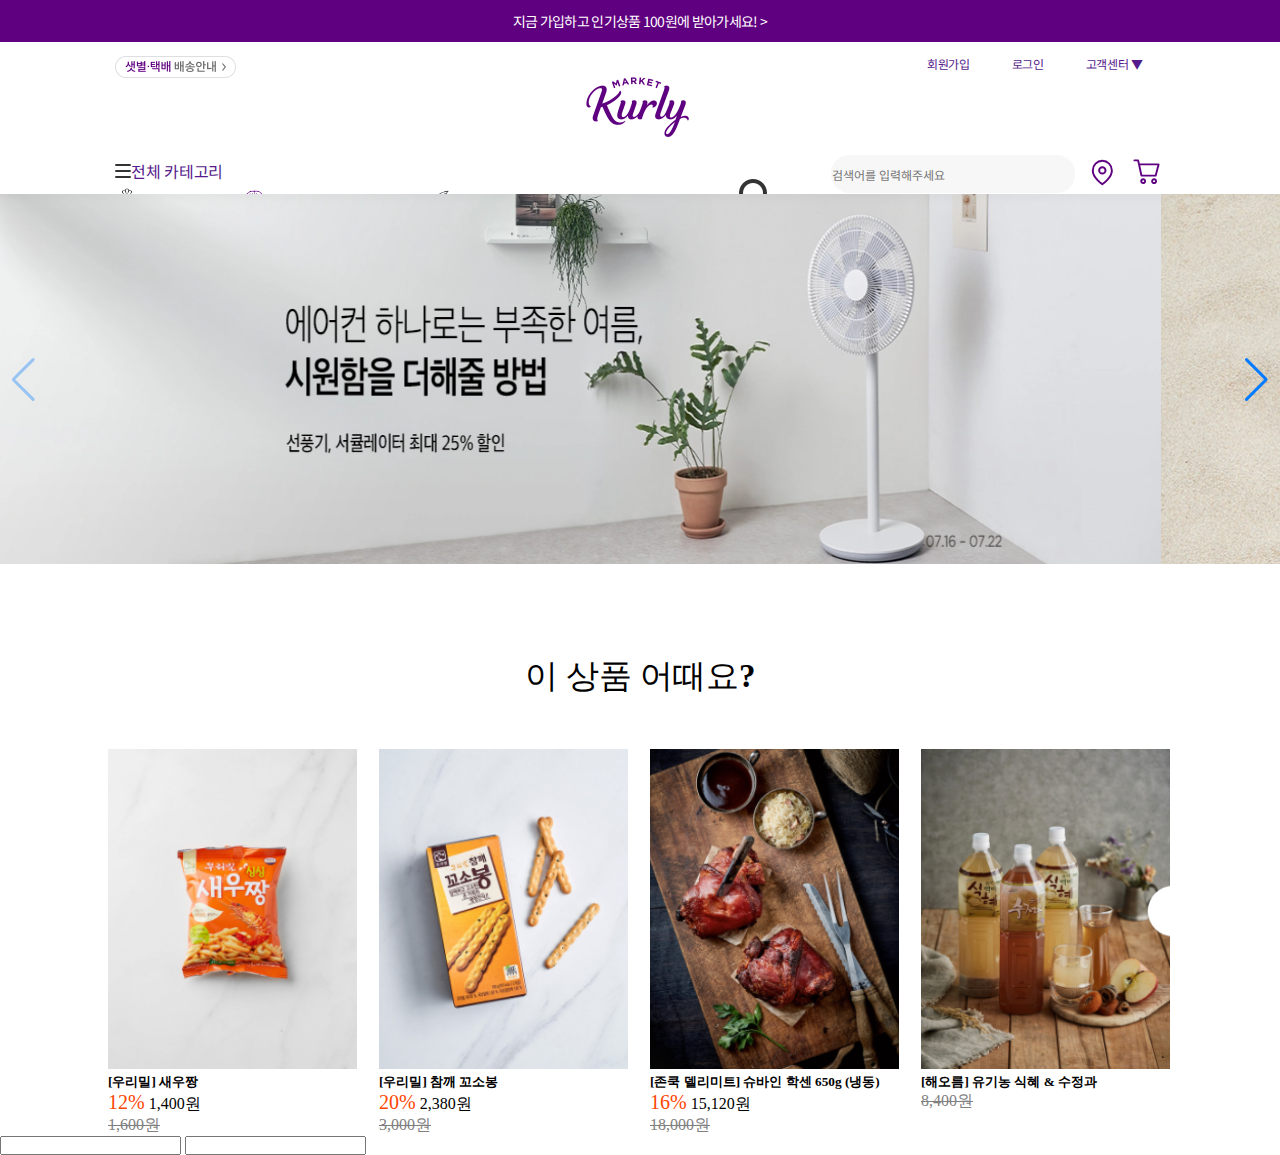
<file: index.html>
<!DOCTYPE html>
<html lang="en">
    <head>
        <meta charset="UTF-8" />
        <meta http-equiv="X-UA-Compatible" content="IE=edge" />
        <meta name="viewport" content="width=device-width, initial-scale=1.0" />
        <title>Market Kurly Main Page</title>

        <link rel="stylesheet" href="swiper.css" />
        <link rel="stylesheet" href="style.css" />
        <script src="js/jquery.js" charset="utf-8"></script>
        <script src="js/swiper.js" charset="utf-8"></script>
        <script src="js/default.js" charset="utf-8"></script>
        <link rel="preconnect" href="https://fonts.googleapis.com" />
        <link rel="preconnect" href="https://fonts.gstatic.com" crossorigin />
        <link
            href="https://fonts.googleapis.com/css2?family=Noto+Sans+KR:wght@300;400;500;700&display=swap"
            rel="stylesheet"
        />
    </head>

    <body>
        <!-- 헤더 -->
        <header>
            <div class="top-banner">
                지금 가입하고 인기상품 100원에 받아가세요! >
            </div>
            <div class="container">
                <div class="service-group">
                    <div class="service-area">
                        <a class="shipping-service">
                            <img src="images/shipping.webp" alt=""
                        /></a>
                        <img src="images/logo.webp" alt="" class="Kurly-logo" />
                        <ul class="list-menu">
                            <li class="join">
                                <a href="" class="highlight">회원가입</a>
                            </li>
                            <li>
                                <a href="" class="log-in">로그인</a>
                            </li>

                            <li class="service-center">
                                <a href="">고객센터 ▼</a>
                                <ul class="content">
                                    <li><a href="">공지사항</a></li>
                                    <li><a href="">자주하는 질문</a></li>
                                    <li><a href="">1:1 문의</a></li>
                                    <li><a href="">상품 제안</a></li>
                                    <li><a href="">에코포장 피드백</a></li>
                                </ul>
                            </li>
                        </ul>
                    </div>
                    <div class="research-service">
                        <ul>
                            <li class="whole-category">
                                <a href=""
                                    ><img src="images/icon.webp" alt="" />전체
                                    카테고리</a
                                >
                                <ul>
                                    <li class="menu">
                                        <a href=""
                                            ><img
                                                src="images/vegetable.png"
                                                alt=""
                                                class="icon"
                                            />채소</a
                                        >
                                    </li>
                                    <li>
                                        <a href=""
                                            ><img
                                                src="images/fruit.png"
                                                alt=""
                                                class="icon"
                                            />과일·견과·쌀</a
                                        >
                                    </li>
                                    <li>
                                        <a href=""
                                            ><img
                                                src="images/seafood.png"
                                                alt=""
                                                class="icon"
                                            />수산·해산·건어물</a
                                        >
                                    </li>
                                    <li>
                                        <a href=""
                                            ><img
                                                src="images/side.png"
                                                alt=""
                                                class="icon"
                                            />정육·계란</a
                                        >
                                    </li>
                                    <li>
                                        <a href=""
                                            ><img
                                                src="images/convenient.png"
                                                alt=""
                                                class="icon"
                                            />국·반찬·메인요리</a
                                        >
                                    </li>
                                    <li>
                                        <a href=""
                                            ><img
                                                src="images/sauce.png"
                                                alt=""
                                                class="icon"
                                            />면·양념·오일</a
                                        >
                                    </li>
                                    <li>
                                        <a href=""
                                            ><img
                                                src="images/snacks.png"
                                                alt=""
                                                class="icon"
                                            />생수·음료·우유·커피</a
                                        >
                                    </li>
                                    <li>
                                        <a href=""
                                            ><img
                                                src="images/cookies.png"
                                                alt=""
                                                class="icon"
                                            />간식·과자·떡</a
                                        >
                                    </li>
                                    <li>
                                        <a href=""
                                            ><img
                                                src="images/deli.png"
                                                alt=""
                                                class="icon"
                                            />베이커리·치즈·델리</a
                                        >
                                    </li>
                                    <li>
                                        <a href=""
                                            ><img
                                                src="images/health.png"
                                                alt=""
                                                class="icon"
                                            />건강식품</a
                                        >
                                    </li>
                                    <li>
                                        <a href=""
                                            ><img
                                                src="images/living.png"
                                                alt=""
                                                class="icon"
                                            />생활용품·리빙</a
                                        >
                                    </li>
                                    <li>
                                        <a href=""
                                            ><img
                                                src="images/beauty.png"
                                                alt=""
                                                class="icon"
                                            />스킨케어·메이크업</a
                                        >
                                    </li>
                                    <li>
                                        <a href=""
                                            ><img
                                                src="images/body.png"
                                                alt=""
                                                class="icon"
                                            />헤어·바디·구강</a
                                        >
                                    </li>
                                    <li>
                                        <a href=""
                                            ><img
                                                src="images/kitchen.png"
                                                alt=""
                                                class="icon"
                                            />주방용품</a
                                        >
                                    </li>
                                    <li>
                                        <a href=""
                                            ><img
                                                src="images/electronic1.png"
                                                alt=""
                                                class="icon"
                                            />가전제품</a
                                        >
                                    </li>
                                    <li>
                                        <a href=""
                                            ><img
                                                src="images/kids1.png"
                                                alt=""
                                                class="icon"
                                            />베이비·키즈</a
                                        >
                                    </li>
                                    <li>
                                        <a href=""
                                            ><img
                                                src="images/pet1.png"
                                                alt=""
                                                class="icon"
                                            />반려동물</a
                                        >
                                        >
                                    </li>
                                    <li>
                                        <a href=""
                                            ><img
                                                src="images/recommend1.webp"
                                                alt=""
                                                class="icon"
                                            />컬리의 추천</a
                                        >
                                    </li>
                                </ul>
                            </li>
                            <li class="new-goods">신상품</li>
                            <li class="best-goods">베스트</li>
                            <li class="inexpensive-goods">알뜰쇼핑</li>
                            <li class="chance">특가/혜택</li>
                            <li class="search-bar"></li>
                        </ul>
                        <div class="search-bar">
                            <input
                                type="text"
                                placeholder="검색어를 입력해주세요"
                                class="search-blank"
                            />
                            <div class="search-icon">
                                <img src="images/search-icon.webp" alt="" />
                            </div>
                        </div>
                        <div class="location">
                            <img src="images/site.svg" alt="" />
                        </div>
                        <div class="cart">
                            <img src="images/shoppingcart.svg" alt="" />
                        </div>
                    </div>
                </div>
            </div>
        </header>

        <!-- 슬라이더 -->
        <div class="swiper-container slider">
            <div class="swiper-wrapper">
                <div class="swiper-slide bg1">
                    <img src="images/banner1.png" alt="" />
                </div>
                <div class="swiper-slide bg2">
                    <img src="images/banner2.png" alt="" />
                </div>
                <div class="swiper-slide bg3">
                    <img src="images/banner3.png" alt="" />
                </div>
                <div class="swiper-slide bg4">
                    <img src="images/banner4.png" alt="" />
                </div>
                <div class="swiper-slide bg5">
                    <img src="images/banner5.png" alt="" />
                </div>
                <div class="swiper-slide bg6">
                    <img src="images/banner6.png" alt="" />
                </div>
                <div class="swiper-slide bg7">
                    <img src="images/banner7.png" alt="" />
                </div>
                <div class="swiper-slide bg8">
                    <img src="images/banner8.png" alt="" />
                </div>
                <div class="swiper-slide bg9">
                    <img src="images/banner9.png" alt="" />
                </div>
                <div class="swiper-slide bg10">
                    <img src="images/banner10.png" alt="" />
                </div>
                <div class="swiper-slide bg11">
                    <img src="images/banner11.png" alt="" />
                </div>
                <div class="swiper-slide bg12">
                    <img src="images/banner12.png" alt="" />
                </div>
            </div>
            <div class="swiper-button-next"></div>
            <div class="swiper-button-prev"></div>
        </div>

        <!-- 이 상품 어때요? (섹션 1) -->
        <section>
            <div class="container">
                <div class="section-head">이 상품 어때요?</div>
                <ul class="goods-list">
                    <li class="good">
                        <div class="card">
                            <img
                                src="images/goods1.png"
                                alt=""
                                class="card-image-top"
                            />
                            <div class="card-body">
                                <h5 class="card-title">[우리밀] 새우짱</h5>
                                <div class="card-price">
                                    <span class="sale-rate">12%</span> 1,400원
                                </div>
                                <div class="before-price">1,600원</div>
                            </div>
                        </div>
                    </li>
                    <li class="good">
                        <div class="card">
                            <img
                                src="images/goods2.png"
                                alt=""
                                class="card-image-top"
                            />
                            <div class="card-body">
                                <h5 class="card-title">[우리밀] 참깨 꼬소봉</h5>
                                <div class="card-price">
                                    <span class="sale-rate">20%</span> 2,380원
                                </div>
                                <div class="before-price">3,000원</div>
                            </div>
                        </div>
                    </li>
                    <li class="good">
                        <div class="card">
                            <img
                                src="images/goods3.png"
                                alt=""
                                class="card-image-top"
                            />
                            <div class="card-body">
                                <h5 class="card-title">
                                    [존쿡 델리미트] 슈바인 학센 650g (냉동)
                                </h5>
                                <div class="card-price">
                                    <span class="sale-rate">16%</span> 15,120원
                                </div>
                                <div class="before-price">18,000원</div>
                            </div>
                        </div>
                    </li>
                    <li class="good">
                        <div class="card">
                            <img
                                src="images/goods4.png"
                                alt=""
                                class="card-image-top"
                            />
                            <div class="card-body">
                                <h5 class="card-title">
                                    [해오름] 유기농 식혜 & 수정과
                                </h5>
                                <div class="before-price">8,400원</div>
                            </div>
                        </div>
                    </li>
                </ul>
            </div>
        </section>
    </body>

    <div>
        <input type="text" />
        <input type="text" />
    </div>
</html>
</file>
<file: style.css>
* {
    margin: 0;
    padding: 0;
}
a {
    text-decoration: none;
}
ul,
li {
    list-style: none;
}
.container {
    width: 1050px;
    margin: 0 auto;
}
.top-banner {
    display: block;
    text-align: center;
    line-height: 42px;
    height: 42px;
    background-color: #5f0080;
    color: white;
    font-size: 14px;
    font-family: "Noto Sans KR", sans-serif;
    letter-spacing: -0.05em;
}
.shipping-service img {
    width: 121px;
    height: 22px;
    margin-top: 10px;
}
.list-menu {
    font-family: "Noto Sans KR", sans-serif;
    font-size: 12px;
    height: 37px;
}
.list-menu li .log-in,
.service-center {
    margin-left: 10px;
}
.Kurly-logo {
    width: 103px;
    height: 79px;
    margin-left: 122px;
    margin-top: 15px;
    margin-bottom: 15px;
}
.service-area {
    display: flex;
    justify-content: space-between;
    font-family: "Noto Sans KR", sans-serif;
    padding-top: 4px;
    letter-spacing: -0.3px;
    font-size: 16px;
    color: #333;
}
.research-service {
    display: flex;
    justify-content: space-between;
    font-family: "Noto Sans KR", sans-serif;
    letter-spacing: -0.3px;
    font-size: 16px;
    color: #333;
    height: 39px;
}
.research-service ul li {
    margin-right: 75px;
    padding-top: 4px;
}
.search-blank {
    background-color: #f7f7f7;
    border: 1px solid #f7f7f7;
    border-radius: 18px;
    width: 242px;
    height: 36px;
    font-family: "Noto Sans KR", sans-serif;
    font-size: 12px;
    color: #666;
    line-height: 16px;
    outline: none;
}
.search-bar {
    position: relative;
}
.search-icon {
    display: inline-block;
    position: absolute;
    right: 108px;
    top: 10px;
    width: 242px;
}
.icon img {
    margin-right: 15px;
}
.location img,
.cart img {
    width: 35px;
    margin-left: 10px;
}
.service-area li {
    float: left;
    height: 37px;
    padding: 0 22px 0 10px;
    color: #333;
    line-height: 35px;
    white-space: nowrap;
}
.research-service li {
    float: left;
}
.icon {
    width: 24px;
    height: 24px;
}
.swiper-wrapper img {
    width: 1519px;
    height: 370px;
}
section {
    margin-top: 90px;
}
.section-head {
    font-size: 33px;
    font-weight: 550;
    display: flex;
    justify-content: space-around;
    margin-bottom: 50px;
}
.good img {
    width: 249px;
    height: 320px;
}
.goods-list .goods {
    float: left;
}
.goods-list {
    display: flex;
    justify-content: center;
}
.goods-list ul {
    padding: 0px;
}
.good {
    padding-left: 10px;
    padding-right: 12px;
    width: 300px;
}
.goods-name {
    font-size: 17px;
    font-weight: 500;
    height: 44px;
}
.sale-rate {
    font-size: 20px;
    color: orangered;
}
.sale-price {
    font-weight: bold;
}
.before-price {
    text-decoration: line-through;
    color: grey;
}
.good li {
    margin-bottom: 6px;
}
.swiper-slide {
    display: flex;
    justify-content: center;
}
.service-center {
    position: relative;
}
.service-center .content {
    display: none;
    position: absolute;
    z-index: 10;
    right: 0;
    top: 34px;
    width: 102px;
    padding: 3px 9px;
    border: 1px solid #ddd;
    background-color: #fff;
}
.service-center:hover .content {
    display: block;
}
.service-center .content a {
    font-size: 12px;
    color: #404040;
    line-height: 20px;
    white-space: nowrap;
    cursor: pointer;
}
</file>
